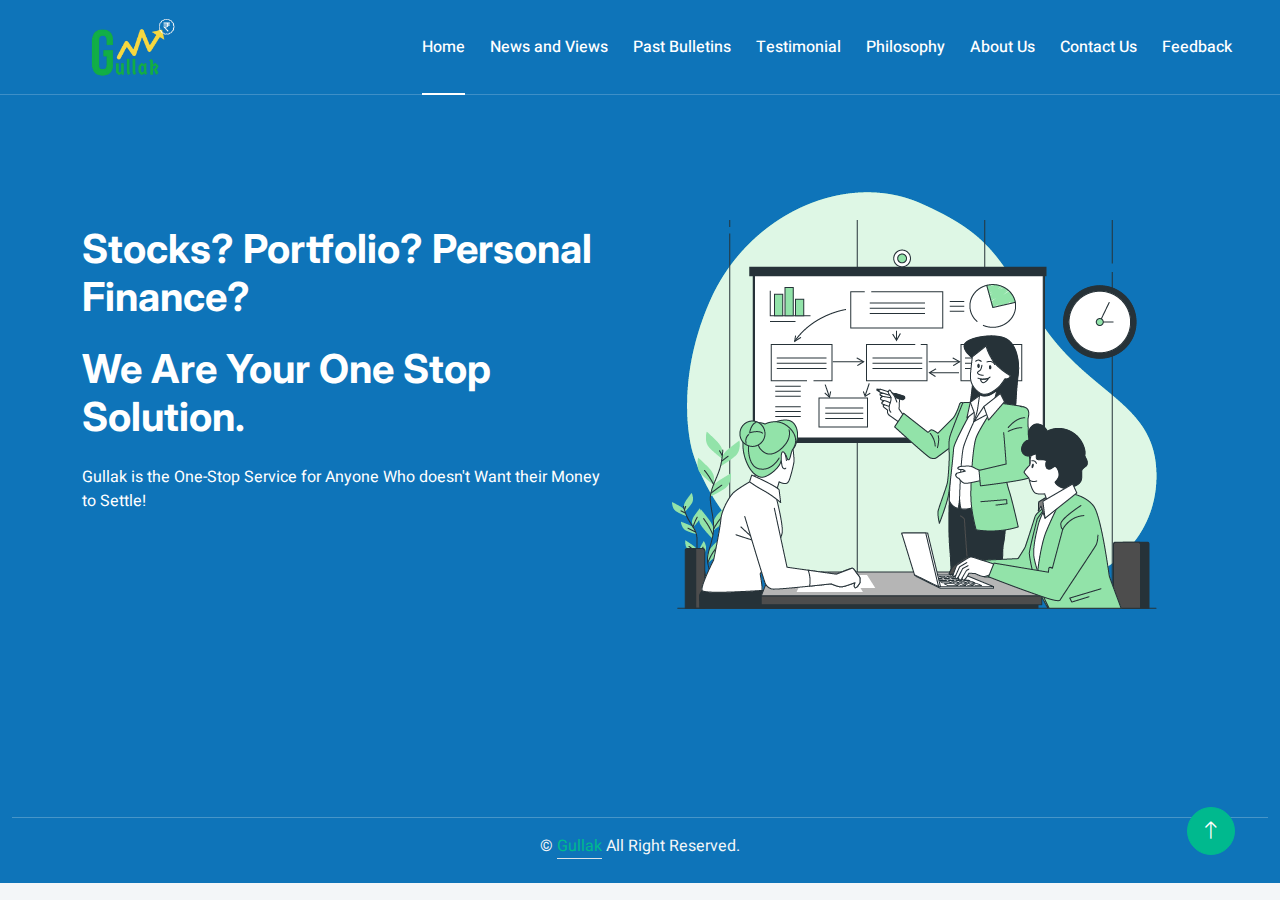
<file: index.html>
<!DOCTYPE html>
<html lang="en">

<head>
    <meta charset="utf-8">
    <title>Gullak</title>
    <meta content="width=device-width, initial-scale=1.0" name="viewport">
    <meta content="" name="keywords">
    <meta content="" name="description">

    <!-- Favicon -->
    <link href="img/favicon.ico" rel="icon">
    
    <!-- Google Web Fonts -->
    <link rel="preconnect" href="https://fonts.googleapis.com">
    <link rel="preconnect" href="https://fonts.gstatic.com" crossorigin>
    <link href="https://fonts.googleapis.com/css2?family=Heebo:wght@400;500;600&family=Inter:wght@700;800&display=swap" rel="stylesheet"> 

    <!-- Icon Font Stylesheet -->
    <link href="https://cdnjs.cloudflare.com/ajax/libs/font-awesome/5.10.0/css/all.min.css" rel="stylesheet">
    <link href="https://cdn.jsdelivr.net/npm/bootstrap-icons@1.4.1/font/bootstrap-icons.css" rel="stylesheet">

    <!-- Libraries Stylesheet -->
    <link href="lib/animate/animate.min.css" rel="stylesheet">
    <link href="lib/owlcarousel/assets/owl.carousel.min.css" rel="stylesheet">

    <!-- Customized Bootstrap Stylesheet -->
    <link href="css/bootstrap.min.css" rel="stylesheet">

    <!-- Template Stylesheet -->
    <link href="css/style.css" rel="stylesheet">
</head>

<body>
    <div class="container-xxl bg-white p-0">
        <!-- Spinner Start -->
        <div id="spinner" class="show bg-white position-fixed translate-middle w-100 vh-100 top-50 start-50 d-flex align-items-center justify-content-center">
            <div class="spinner-border text-primary" style="width: 3rem; height: 3rem;" role="status">
                <span class="sr-only">Loading...</span>
            </div>
        </div>
        <!-- Spinner End -->


        <!-- Navbar & Hero Start -->
        <div class="container-xxl position-relative p-0">
            <nav class="navbar navbar-expand-lg navbar-custom px-4 px-lg-5 py-3 py-lg-0"> 
                <a href="index.html" class="navbar-brand p-3">
                    <img src="img/gullak.png" alt="Logo">
                </a>
                <button class="navbar-toggler" type="button" data-bs-toggle="collapse" data-bs-target="#navbarCollapse" style="color: whitesmoke;">
                    <span class="fa fa-bars"></span>
                </button>
                <div class="collapse navbar-collapse" id="navbarCollapse" >
                    <div class="navbar-nav ms-auto py-0">
                        <a href="index.html" class="nav-item nav-link active">Home</a>
                        <a href="news.html" class="nav-item nav-link">News and Views</a>
                        <a href="pastBulletin.html" class="nav-item nav-link">Past Bulletins</a>
                        <a href="testimonial.html" class="nav-item nav-link">Testimonial</a>
                        <a href="philosophy.html" class="nav-item nav-link">Philosophy</a>
                        <a href="about.html" class="nav-item nav-link">About Us</a>
                        <a href="contact.html" class="nav-item nav-link">Contact Us</a>
                        <a href="feedback.html" class="nav-item nav-link">Feedback</a>
                    </div>
                </div>
            </nav>

            <div class="container-xxl bg-primary hero-header" style="color: #0e74b9;">
                <div class="container">
                    <div class="row g-5 align-items-center">
                        <div class="col-lg-6 text-center text-lg-start">
                            <h1 class="text-white mb-4 animated zoomIn">Stocks? Portfolio? Personal Finance? 
                            </h1>
                            <h1 class="text-white mb-4 animated zoomIn">We Are Your One Stop Solution.</h1>
                            <p class="text-white pb-5 animated zoomIn">Gullak is the One-Stop Service for Anyone Who doesn't Want their Money to Settle!</p>
                        </div>
                        <div class="col-lg-6 text-center text-lg-start" style="color: #0e74b9;">.
                            <img class="img-fluid animated zoomIn" src="img/hero.png" alt="">
                        </div>
                    </div>
                </div>
            </div>
        </div>
        <!-- Navbar & Hero End -->

        

        <!-- Footer Start -->
        <div class="container-fluid bg-dark text-light footer pt-5">
                    <div>
                        <div class="text-center" style="padding-bottom: 25px;">
                            <hr>
                            &copy; <a class="border-bottom" href="#">Gullak</a> All Right Reserved. 
                        </div>
                    </div>
        </div>
        <!-- Footer End -->


        <!-- Back to Top -->
        <a href="#" class="btn btn-lg btn-primary btn-lg-square back-to-top"><i class="bi bi-arrow-up"></i></a>
    </div>

    <!-- JavaScript Libraries -->
    <script src="https://code.jquery.com/jquery-3.4.1.min.js"></script>
    <script src="https://cdn.jsdelivr.net/npm/bootstrap@5.0.0/dist/js/bootstrap.bundle.min.js"></script>
    <script src="lib/wow/wow.min.js"></script>
    <script src="lib/easing/easing.min.js"></script>
    <script src="lib/waypoints/waypoints.min.js"></script>
    <script src="lib/owlcarousel/owl.carousel.min.js"></script>

    <!-- Template Javascript -->
    <script src="js/main.js"></script>
</body>

</html>
</file>
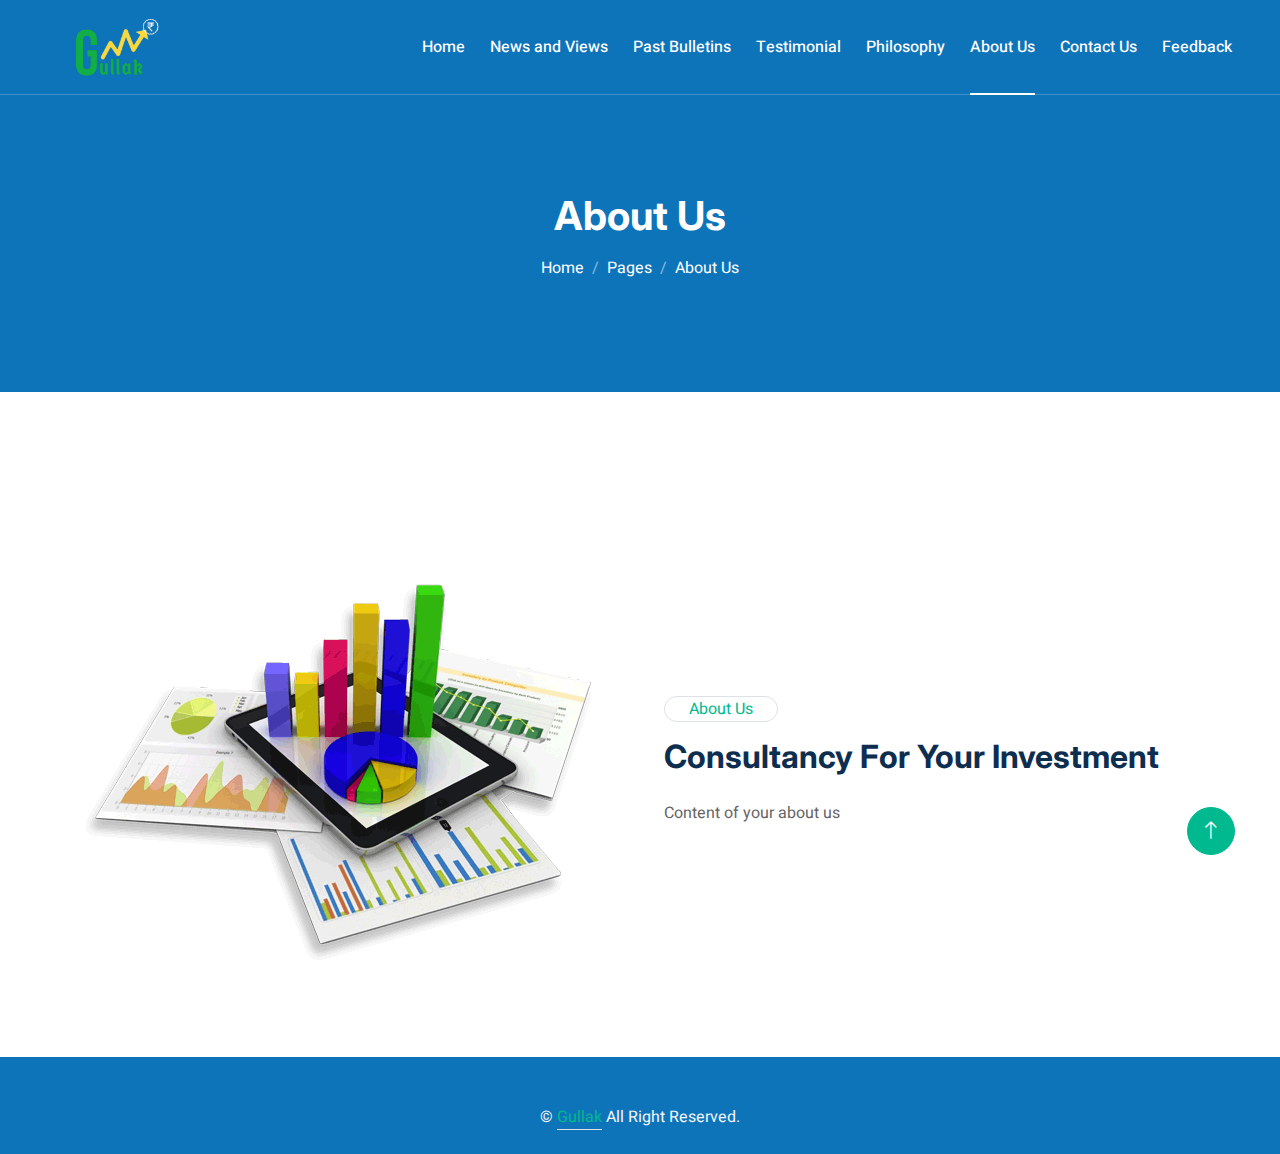
<file: about.html>
<!DOCTYPE html>
<html lang="en">

<head>
    <meta charset="utf-8">
    <title>About Us - Gullak</title>
    <meta content="width=device-width, initial-scale=1.0" name="viewport">
    <meta content="" name="keywords">
    <meta content="" name="description">

    <!-- Favicon -->
    <link href="img/favicon.ico" rel="icon">

    <!-- Google Web Fonts -->
    <link rel="preconnect" href="https://fonts.googleapis.com">
    <link rel="preconnect" href="https://fonts.gstatic.com" crossorigin>
    <link href="https://fonts.googleapis.com/css2?family=Heebo:wght@400;500;600&family=Inter:wght@700;800&display=swap" rel="stylesheet"> 

    <!-- Icon Font Stylesheet -->
    <link href="https://cdnjs.cloudflare.com/ajax/libs/font-awesome/5.10.0/css/all.min.css" rel="stylesheet">
    <link href="https://cdn.jsdelivr.net/npm/bootstrap-icons@1.4.1/font/bootstrap-icons.css" rel="stylesheet">

    <!-- Libraries Stylesheet -->
    <link href="lib/animate/animate.min.css" rel="stylesheet">
    <link href="lib/owlcarousel/assets/owl.carousel.min.css" rel="stylesheet">

    <!-- Customized Bootstrap Stylesheet -->
    <link href="css/bootstrap.min.css" rel="stylesheet">

    <!-- Template Stylesheet -->
    <link href="css/style.css" rel="stylesheet">
</head>

<body>
    <div class="container-xxl bg-white p-0">
        <!-- Spinner Start -->
        <div id="spinner" class="show bg-white position-fixed translate-middle w-100 vh-100 top-50 start-50 d-flex align-items-center justify-content-center">
            <div class="spinner-border text-primary" style="width: 3rem; height: 3rem;" role="status">
                <span class="sr-only">Loading...</span>
            </div>
        </div>
        <!-- Spinner End -->


        <!-- Navbar & Hero Start -->
        <div class="container-xxl position-relative p-0">
            <nav class="navbar navbar-expand-lg navbar-custom px-4 px-lg-5 py-3 py-lg-0"> 
                <a href="index.html" class="navbar-brand p-0">
                    <img src="img/gullak.png" alt="Logo">
                </a>
                <button class="navbar-toggler" type="button" data-bs-toggle="collapse" data-bs-target="#navbarCollapse" style="color: whitesmoke;">
                    <span class="fa fa-bars"></span>
                </button>
                <div class="collapse navbar-collapse" id="navbarCollapse">
                    <div class="navbar-nav ms-auto py-0">
                        <a href="index.html" class="nav-item nav-link">Home</a>
                        <a href="news.html" class="nav-item nav-link">News and Views</a>
                        <a href="pastBulletin.html" class="nav-item nav-link">Past Bulletins</a>
                        <a href="testimonial.html" class="nav-item nav-link">Testimonial</a>
                        <a href="philosophy.html" class="nav-item nav-link">Philosophy</a>
                        <a href="about.html" class="nav-item nav-link active">About Us</a>
                        <a href="contact.html" class="nav-item nav-link">Contact Us</a>
                        <a href="feedback.html" class="nav-item nav-link">Feedback</a>
                    </div>
                </div>
            </nav>

            <div class="container-xxl bg-primary page-header">
                <div class="container text-center">
                    <h1 class="text-white animated zoomIn mb-3">About Us</h1>
                    <nav aria-label="breadcrumb">
                        <ol class="breadcrumb justify-content-center">
                            <li class="breadcrumb-item"><a class="text-white" href="#">Home</a></li>
                            <li class="breadcrumb-item"><a class="text-white" href="#">Pages</a></li>
                            <li class="breadcrumb-item text-white active" aria-current="page">About Us</li> 
                        </ol>
                    </nav>
                </div>
            </div>
        </div>
        <!-- Navbar & Hero End -->


        <!-- About Start -->
        <div class="container-xxl py-6">
            <div class="container">
                <div class="row g-5 align-items-center">
                    <div class="col-lg-6 wow zoomIn" data-wow-delay="0.1s">
                        <img class="img-fluid" src="img/about.png">
                    </div>
                    <div class="col-lg-6 wow fadeInUp" data-wow-delay="0.1s">
                        <div class="d-inline-block border rounded-pill text-primary px-4 mb-3">About Us</div>
                        <h2 class="mb-4">Consultancy For Your Investment</h2>
                        <p class="mb-4">Content of your about us</p>
                         <!--
                        <div class="row g-3 mb-4">
                            <div class="col-12 d-flex">
                                <div class="flex-shrink-0 btn-lg-square rounded-circle bg-primary">
                                    <i class="fa fa-user-tie text-white"></i>
                                </div>
                                
                                <div class="ms-4">
                                    <h6>Investment Planning</h6>
                                    <span>about us content</span>
                                </div>
                            </div>
                            <div class="col-12 d-flex">
                                <div class="flex-shrink-0 btn-lg-square rounded-circle bg-primary">
                                    <i class="fa fa-chart-line text-white"></i>
                                </div>
                                <div class="ms-4">
                                    <h6>Financial Analysis</h6>
                                    <span>About us content</span>
                                </div>
                                
                            </div>
                        </div>
                        -->
                    </div>
                </div>
            </div>
        </div>
        <!-- About End -->


        <!-- Features Start 
        <div class="container-xxl py-6">
            <div class="container">
                <div class="row g-5">
                    <div class="col-lg-5 wow fadeInUp" data-wow-delay="0.1s">
                        <div class="d-inline-block border rounded-pill text-primary px-4 mb-3">Features</div>
                        <h2 class="mb-4">Why People Choose Us? We Are Trusted & Award Wining Agency</h2>
                        <p>Clita nonumy sanctus nonumy et clita tempor, et sea amet ut et sadipscing rebum amet takimata amet, sed accusam eos eos dolores dolore et. Et ea ea dolor rebum invidunt clita eos. Sea accusam stet stet ipsum, sit ipsum et ipsum kasd</p>
                        <p>Et ea ea dolor rebum invidunt clita eos. Sea accusam stet stet ipsum, sit ipsum et ipsum kasd</p>
                        <a class="btn btn-primary rounded-pill py-3 px-5 mt-2" href="">Read More</a>
                    </div>
                    <div class="col-lg-7">
                        <div class="row g-5">
                            <div class="col-sm-6 wow fadeIn" data-wow-delay="0.1s">
                                <div class="d-flex align-items-center mb-3">
                                    <div class="flex-shrink-0 btn-square bg-primary rounded-circle me-3">
                                        <i class="fa fa-cubes text-white"></i>
                                    </div>
                                    <h6 class="mb-0">Best In Industry</h6>
                                </div>
                                <span>Magna sea eos sit dolor, ipsum amet ipsum lorem diam eos diam dolor</span>
                            </div>
                            <div class="col-sm-6 wow fadeIn" data-wow-delay="0.2s">
                                <div class="d-flex align-items-center mb-3">
                                    <div class="flex-shrink-0 btn-square bg-primary rounded-circle me-3">
                                        <i class="fa fa-percent text-white"></i>
                                    </div>
                                    <h6 class="mb-0">99% Success Rate</h6>
                                </div>
                                <span>Magna sea eos sit dolor, ipsum amet ipsum lorem diam eos diam dolor</span>
                            </div>
                            <div class="col-sm-6 wow fadeIn" data-wow-delay="0.3s">
                                <div class="d-flex align-items-center mb-3">
                                    <div class="flex-shrink-0 btn-square bg-primary rounded-circle me-3">
                                        <i class="fa fa-award text-white"></i>
                                    </div>
                                    <h6 class="mb-0">Award Winning</h6>
                                </div>
                                <span>Magna sea eos sit dolor, ipsum amet ipsum lorem diam eos diam dolor</span>
                            </div>
                            <div class="col-sm-6 wow fadeIn" data-wow-delay="0.4s">
                                <div class="d-flex align-items-center mb-3">
                                    <div class="flex-shrink-0 btn-square bg-primary rounded-circle me-3">
                                        <i class="fa fa-smile-beam text-white"></i>
                                    </div>
                                    <h6 class="mb-0">100% Happy Client</h6>
                                </div>
                                <span>Magna sea eos sit dolor, ipsum amet ipsum lorem diam eos diam dolor</span>
                            </div>
                            <div class="col-sm-6 wow fadeIn" data-wow-delay="0.5s">
                                <div class="d-flex align-items-center mb-3">
                                    <div class="flex-shrink-0 btn-square bg-primary rounded-circle me-3">
                                        <i class="fa fa-user-tie text-white"></i>
                                    </div>
                                    <h6 class="mb-0">Professional Advisors</h6>
                                </div>
                                <span>Magna sea eos sit dolor, ipsum amet ipsum lorem diam eos diam dolor</span>
                            </div>
                            <div class="col-sm-6 wow fadeIn" data-wow-delay="0.6s">
                                <div class="d-flex align-items-center mb-3">
                                    <div class="flex-shrink-0 btn-square bg-primary rounded-circle me-3">
                                        <i class="fa fa-headset text-white"></i>
                                    </div>
                                    <h6 class="mb-0">24/7 Customer Support</h6>
                                </div>
                                <span>Magna sea eos sit dolor, ipsum amet ipsum lorem diam eos diam dolor</span>
                            </div>
                        </div>
                    </div>
                </div>
            </div>
        </div>
         Features End -->
        

        <!-- Footer Start -->
        <div class="container-fluid bg-dark text-light footer pt-5">
            <div class="row">
                <div class="text-center" style="padding-bottom: 25px;">
                    &copy; <a class="border-bottom" href="index.html">Gullak</a> All Right Reserved. 
                </div>
            </div>
        </div>
        <!-- Footer End -->


        <!-- Back to Top -->
        <a href="#" class="btn btn-lg btn-primary btn-lg-square back-to-top"><i class="bi bi-arrow-up"></i></a>
    </div>

    <!-- JavaScript Libraries -->
    <script src="https://code.jquery.com/jquery-3.4.1.min.js"></script>
    <script src="https://cdn.jsdelivr.net/npm/bootstrap@5.0.0/dist/js/bootstrap.bundle.min.js"></script>
    <script src="lib/wow/wow.min.js"></script>
    <script src="lib/easing/easing.min.js"></script>
    <script src="lib/waypoints/waypoints.min.js"></script>
    <script src="lib/owlcarousel/owl.carousel.min.js"></script>

    <!-- Template Javascript -->
    <script src="js/main.js"></script>
</body>

</html>
</file>
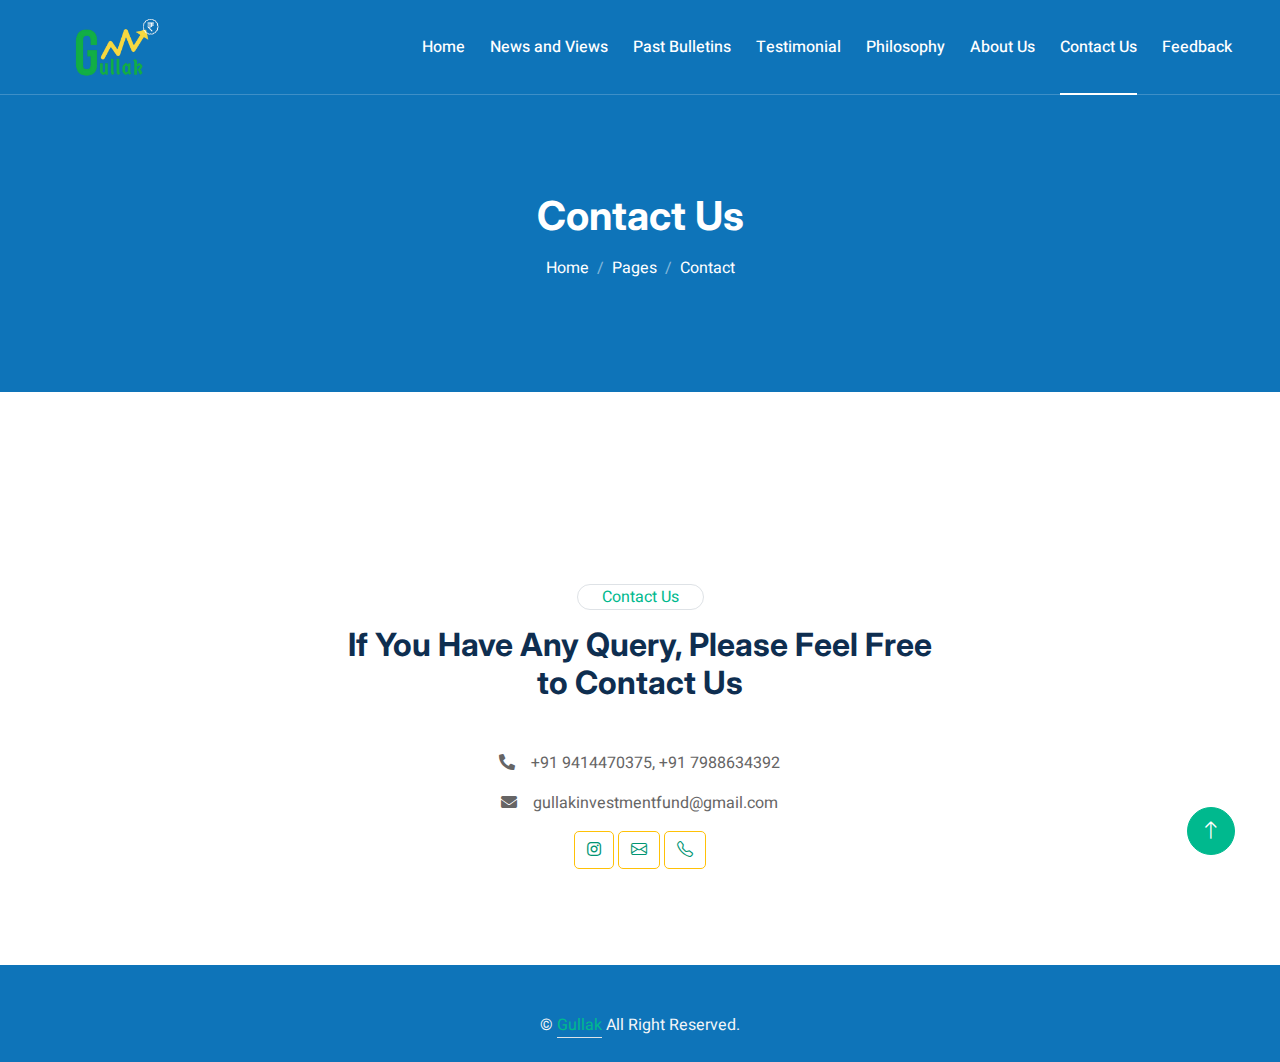
<file: contact.html>
<!DOCTYPE html>
<html lang="en">

<head>
    <meta charset="utf-8">
    <title>Contact - Gullak</title>
    <meta content="width=device-width, initial-scale=1.0" name="viewport">
    <meta content="" name="keywords">
    <meta content="" name="description">

    <!-- Favicon -->
    <link href="img/favicon.ico" rel="icon">

    <!-- Google Web Fonts -->
    <link rel="preconnect" href="https://fonts.googleapis.com">
    <link rel="preconnect" href="https://fonts.gstatic.com" crossorigin>
    <link href="https://fonts.googleapis.com/css2?family=Heebo:wght@400;500;600&family=Inter:wght@700;800&display=swap" rel="stylesheet"> 

    <!-- Icon Font Stylesheet -->
    <link href="https://cdnjs.cloudflare.com/ajax/libs/font-awesome/5.10.0/css/all.min.css" rel="stylesheet">
    <link href="https://cdn.jsdelivr.net/npm/bootstrap-icons@1.4.1/font/bootstrap-icons.css" rel="stylesheet">

    <!-- Libraries Stylesheet -->
    <link href="lib/animate/animate.min.css" rel="stylesheet">
    <link href="lib/owlcarousel/assets/owl.carousel.min.css" rel="stylesheet">

    <!-- Customized Bootstrap Stylesheet -->
    <link href="css/bootstrap.min.css" rel="stylesheet">

    <!-- Template Stylesheet -->
    <link href="css/style.css" rel="stylesheet">
</head>

<body>
    <div class="container-xxl bg-white p-0">
        <!-- Spinner Start -->
        <div id="spinner" class="show bg-white position-fixed translate-middle w-100 vh-100 top-50 start-50 d-flex align-items-center justify-content-center">
            <div class="spinner-border text-primary" style="width: 3rem; height: 3rem;" role="status">
                <span class="sr-only">Loading...</span>
            </div>
        </div>
        <!-- Spinner End -->


        <!-- Navbar & Hero Start -->
        <div class="container-xxl position-relative p-0">
            <nav class="navbar navbar-expand-lg navbar-custom px-4 px-lg-5 py-3 py-lg-0"> 
                <a href="index.html" class="navbar-brand p-0">
                    <img src="img/gullak.png" alt="Logo">
                </a>
                <button class="navbar-toggler" type="button" data-bs-toggle="collapse" data-bs-target="#navbarCollapse" style="color: whitesmoke;">
                    <span class="fa fa-bars"></span>
                </button>
                <div class="collapse navbar-collapse" id="navbarCollapse">
                    <div class="navbar-nav ms-auto py-0">
                        <a href="index.html" class="nav-item nav-link">Home</a>
                        <a href="news.html" class="nav-item nav-link">News and Views</a>
                        <a href="pastBulletin.html" class="nav-item nav-link">Past Bulletins</a>
                        <a href="testimonial.html" class="nav-item nav-link">Testimonial</a>
                        <a href="philosophy.html" class="nav-item nav-link">Philosophy</a>
                        <a href="about.html" class="nav-item nav-link">About Us</a>
                        <a href="contact.html" class="nav-item nav-link active">Contact Us</a>
                        <a href="feedback.html" class="nav-item nav-link">Feedback</a>
                        
                    </div>
                </div>
            </nav>

            <div class="container-xxl bg-primary page-header">
                <div class="container text-center">
                    <h1 class="text-white animated zoomIn mb-3">Contact Us</h1>
                    <nav aria-label="breadcrumb">
                        <ol class="breadcrumb justify-content-center">
                            <li class="breadcrumb-item"><a class="text-white" href="#">Home</a></li>
                            <li class="breadcrumb-item"><a class="text-white" href="#">Pages</a></li>
                            <li class="breadcrumb-item text-white active" aria-current="page">Contact</li>
                        </ol>
                    </nav>
                </div>
            </div>
        </div>
        <!-- Navbar & Hero End -->


        <!-- Contact Start -->
        <div class="container-xxl py-6">
            <div class="container">
                <div class="mx-auto text-center wow fadeInUp" data-wow-delay="0.1s" style="max-width: 600px;">
                    <div class="d-inline-block border rounded-pill text-primary px-4 mb-3">Contact Us</div>
                    <h2 class="mb-5">If You Have Any Query, Please Feel Free to Contact Us</h2>
                </div>
                <div class="row justify-content-center" style="text-align: center;">
                    <div class="col-md-6 col-lg-4" style="text-align: center;">
                        <p><i class="fa fa-phone-alt me-3"></i>+91 9414470375, +91 7988634392</p>
                        <p><i class="fa fa-envelope me-3"></i>gullakinvestmentfund@gmail.com</p>
                            <a class="btn btn-outline-light btn-social" href="https://www.instagram.com/gullak_investment_services/"><i class="fab fa-instagram"></i></a>
                            <a class="btn btn-outline-light btn-social" href="mailto: gullakinvestmentfund@gmail.com"><i class="bi bi-envelope"></i></a>
                            <a class="btn btn-outline-light btn-social" href="tel:+919414470375"><i class="bi bi-telephone"></i></a>
                    </div>
                </div>
            </div>
        </div>
        <!-- Contact End -->
        

        <!-- Footer Start -->
        <div class="container-fluid bg-dark text-light footer pt-5">
            <div class="row">
                <div class="text-center" style="padding-bottom: 25px;">
                    &copy; <a class="border-bottom" href="index.html">Gullak</a> All Right Reserved. 
                </div>
            </div>
        </div> 
        <!-- Footer End -->


        <!-- Back to Top -->
        <a href="#" class="btn btn-lg btn-primary btn-lg-square back-to-top"><i class="bi bi-arrow-up"></i></a>
    </div>

    <!-- JavaScript Libraries -->
    <script src="https://code.jquery.com/jquery-3.4.1.min.js"></script>
    <script src="https://cdn.jsdelivr.net/npm/bootstrap@5.0.0/dist/js/bootstrap.bundle.min.js"></script>
    <script src="lib/wow/wow.min.js"></script>
    <script src="lib/easing/easing.min.js"></script>
    <script src="lib/waypoints/waypoints.min.js"></script>
    <script src="lib/owlcarousel/owl.carousel.min.js"></script>

    <!-- Template Javascript -->
    <script src="js/main.js"></script>
</body>

</html>
</file>
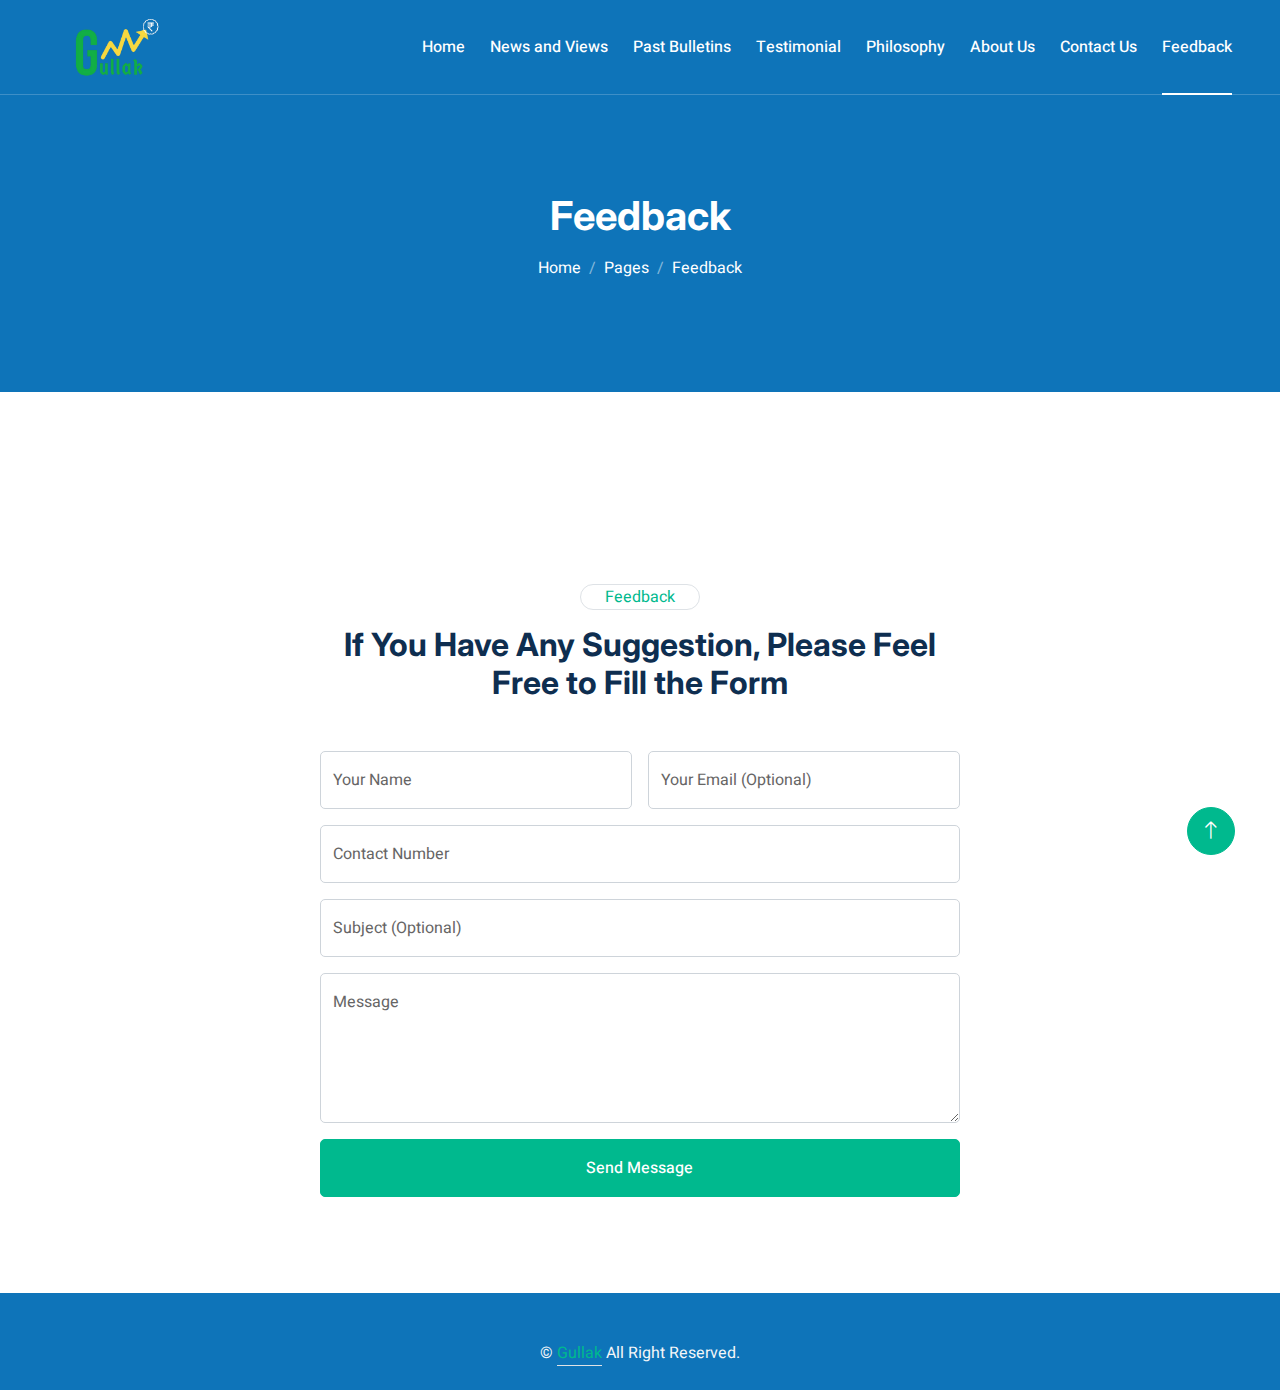
<file: feedback.html>
<!DOCTYPE html>
<html lang="en">

<head>
    <meta charset="utf-8">
    <title>Feedback - Gullak</title>
    <meta content="width=device-width, initial-scale=1.0" name="viewport">
    <meta content="" name="keywords">
    <meta content="" name="description">

    <!-- Favicon -->
    <link href="img/favicon.ico" rel="icon">

    <!-- Google Web Fonts -->
    <link rel="preconnect" href="https://fonts.googleapis.com">
    <link rel="preconnect" href="https://fonts.gstatic.com" crossorigin>
    <link href="https://fonts.googleapis.com/css2?family=Heebo:wght@400;500;600&family=Inter:wght@700;800&display=swap" rel="stylesheet"> 

    <!-- Icon Font Stylesheet -->
    <link href="https://cdnjs.cloudflare.com/ajax/libs/font-awesome/5.10.0/css/all.min.css" rel="stylesheet">
    <link href="https://cdn.jsdelivr.net/npm/bootstrap-icons@1.4.1/font/bootstrap-icons.css" rel="stylesheet">

    <!-- Libraries Stylesheet -->
    <link href="lib/animate/animate.min.css" rel="stylesheet">
    <link href="lib/owlcarousel/assets/owl.carousel.min.css" rel="stylesheet">

    <!-- Customized Bootstrap Stylesheet -->
    <link href="css/bootstrap.min.css" rel="stylesheet">

    <!-- Template Stylesheet -->
    <link href="css/style.css" rel="stylesheet">
</head>

<body>
    <div class="container-xxl bg-white p-0">
        <!-- Spinner Start -->
        <div id="spinner" class="show bg-white position-fixed translate-middle w-100 vh-100 top-50 start-50 d-flex align-items-center justify-content-center">
            <div class="spinner-border text-primary" style="width: 3rem; height: 3rem;" role="status">
                <span class="sr-only">Loading...</span>
            </div>
        </div>
        <!-- Spinner End -->


        <!-- Navbar & Hero Start -->
        <div class="container-xxl position-relative p-0">
            <nav class="navbar navbar-expand-lg navbar-custom px-4 px-lg-5 py-3 py-lg-0"> 
                <a href="index.html" class="navbar-brand p-0">
                    <img src="img/gullak.png" alt="Logo">
                </a>
                <button class="navbar-toggler" type="button" data-bs-toggle="collapse" data-bs-target="#navbarCollapse" style="color: whitesmoke;">
                    <span class="fa fa-bars"></span>
                </button>
                <div class="collapse navbar-collapse" id="navbarCollapse">
                    <div class="navbar-nav ms-auto py-0">
                        <a href="index.html" class="nav-item nav-link">Home</a>
                        <a href="news.html" class="nav-item nav-link">News and Views</a>
                        <a href="pastBulletin.html" class="nav-item nav-link">Past Bulletins</a>
                        <a href="testimonial.html" class="nav-item nav-link">Testimonial</a>
                        <a href="philosophy.html" class="nav-item nav-link">Philosophy</a>
                        <a href="about.html" class="nav-item nav-link">About Us</a>
                        <a href="contact.html" class="nav-item nav-link">Contact Us</a>
                        <a href="feedback.html" class="nav-item nav-link active">Feedback</a> 
                    </div>
                </div>
            </nav>

            <div class="container-xxl bg-primary page-header">
                <div class="container text-center">
                    <h1 class="text-white animated zoomIn mb-3">Feedback</h1>
                    <nav aria-label="breadcrumb">
                        <ol class="breadcrumb justify-content-center">
                            <li class="breadcrumb-item"><a class="text-white" href="#">Home</a></li>
                            <li class="breadcrumb-item"><a class="text-white" href="#">Pages</a></li>
                            <li class="breadcrumb-item text-white active" aria-current="page">Feedback</li>
                        </ol>
                    </nav>
                </div>
            </div>
        </div>
        <!-- Navbar & Hero End -->


        <!-- Contact Start -->
        <div class="container-xxl py-6">
            <div class="container">
                <div class="mx-auto text-center wow fadeInUp" data-wow-delay="0.1s" style="max-width: 600px;">
                    <div class="d-inline-block border rounded-pill text-primary px-4 mb-3">Feedback</div>
                    <h2 class="mb-5">If You Have Any Suggestion, Please Feel Free to Fill the Form</h2>
                </div>
                <div class="row justify-content-center">
                    <div class="col-lg-7">
                        <form action="https://api.web3forms.com/submit" method="post">
                            <input type="hidden" name="access_key" value="19ef05e3-0934-4a92-8da1-8eada6d22387">
                            <div class="row g-3">
                                <div class="col-md-6">
                                    <div class="form-floating">
                                        <input type="text" name ="Name" class="form-control" id="name" placeholder="Your Name" required> 
                                        <label for="name">Your Name</label>
                                    </div>
                                </div>
                                <div class="col-md-6">
                                    <div class="form-floating">
                                        <input type="email" name="email" class="form-control" id="email" placeholder="Your Email">
                                        <label for="email">Your Email (Optional)</label>
                                    </div>
                                </div>
                                <div class="col-12">
                                    <div class="form-floating">
                                        <input type="text" name="Phone Number" class="form-control" id="subject" placeholder="Contact Number" required>
                                        <label for="contact">Contact Number</label>
                                    </div>
                                </div>
                                <div class="col-12">
                                    <div class="form-floating">
                                        <input type="text" name="subject" class="form-control" id="subject" placeholder="Subject">
                                        <label for="subject">Subject (Optional)</label>
                                    </div>
                                </div>
                                <div class="col-12">
                                    <div class="form-floating">
                                        <textarea name="message" class="form-control" placeholder="Leave a message here" id="message" style="height: 150px" required></textarea>
                                        <label for="message">Message</label>
                                    </div>
                                </div>
                                <div class="col-12">
                                    <button class="btn btn-primary w-100 py-3" type="submit">Send Message</button>
                                </div>
                            </div>
                        </form>
                    </div>
                </div>
            </div>
        </div>
        <!-- Contact End -->
        

        <!-- Footer Start -->
        <div class="container-fluid bg-dark text-light footer pt-5">
            <div class="row">
                <div class="text-center" style="padding-bottom: 25px;">
                    &copy; <a class="border-bottom" href="index.html">Gullak</a> All Right Reserved. 
                </div>
            </div>
        </div>  
        <!-- Footer End -->


        <!-- Back to Top -->
        <a href="#" class="btn btn-lg btn-primary btn-lg-square back-to-top"><i class="bi bi-arrow-up"></i></a>
    </div>

    <!-- JavaScript Libraries -->
    <script src="https://code.jquery.com/jquery-3.4.1.min.js"></script>
    <script src="https://cdn.jsdelivr.net/npm/bootstrap@5.0.0/dist/js/bootstrap.bundle.min.js"></script>
    <script src="lib/wow/wow.min.js"></script>
    <script src="lib/easing/easing.min.js"></script>
    <script src="lib/waypoints/waypoints.min.js"></script>
    <script src="lib/owlcarousel/owl.carousel.min.js"></script>

    <!-- Template Javascript -->
    <script src="js/main.js"></script>
</body>

</html>
</file>
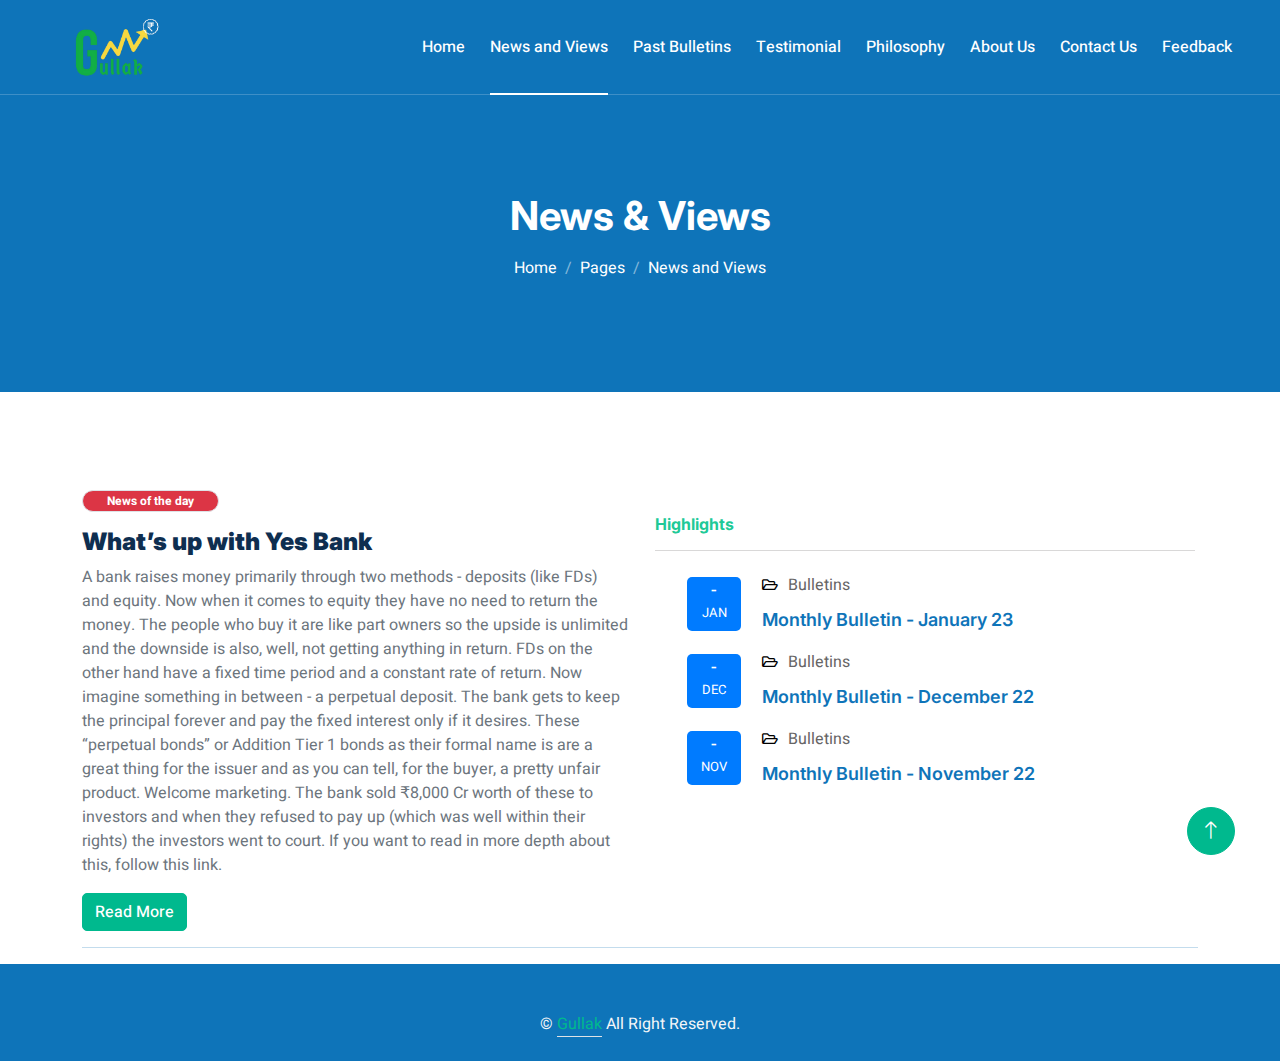
<file: news.html>
<!DOCTYPE html>
<html lang="en">

<head>
    <meta charset="utf-8">
    <title>News and Views - Gullak</title>
    <meta content="width=device-width, initial-scale=1.0" name="viewport">
    <meta content="" name="keywords">
    <meta content="" name="description">

    <!-- Favicon -->
    <link href="img/favicon.ico" rel="icon">

    <!-- Google Web Fonts -->
    <link rel="preconnect" href="https://fonts.googleapis.com">
    <link rel="preconnect" href="https://fonts.gstatic.com" crossorigin>
    <link href="https://fonts.googleapis.com/css2?family=Heebo:wght@400;500;600&family=Inter:wght@700;800&display=swap" rel="stylesheet"> 

    <!-- Icon Font Stylesheet -->
    <link href="https://cdnjs.cloudflare.com/ajax/libs/font-awesome/5.10.0/css/all.min.css" rel="stylesheet">
    <link href="https://cdn.jsdelivr.net/npm/bootstrap-icons@1.4.1/font/bootstrap-icons.css" rel="stylesheet">

    <!-- Libraries Stylesheet -->
    <link href="lib/animate/animate.min.css" rel="stylesheet">
    <link href="lib/owlcarousel/assets/owl.carousel.min.css" rel="stylesheet">

    <!-- Customized Bootstrap Stylesheet -->
    <link href="css/bootstrap.min.css" rel="stylesheet">

    <!-- Template Stylesheet -->
    <link href="css/style.css" rel="stylesheet">
    
</head>

<body>
    <div class="container-xxl bg-white p-0">
        <!-- Spinner Start -->
        <div id="spinner" class="show bg-white position-fixed translate-middle w-100 vh-100 top-50 start-50 d-flex align-items-center justify-content-center">
            <div class="spinner-border text-primary" style="width: 3rem; height: 3rem;" role="status">
                <span class="sr-only">Loading...</span>
            </div>
        </div>
        <!-- Spinner End -->


        <!-- Navbar & Hero Start -->
        <div class="container-xxl position-relative p-0">
            <nav class="navbar navbar-expand-lg navbar-custom px-4 px-lg-5 py-3 py-lg-0">
                <a href="index.html" class="navbar-brand p-0">
                    <img src="img/gullak.png" alt="Logo">
                </a>
                <button class="navbar-toggler" type="button" data-bs-toggle="collapse" data-bs-target="#navbarCollapse" style="color: whitesmoke;">
                    <span class="fa fa-bars"></span>
                </button>
                <div class="collapse navbar-collapse" id="navbarCollapse">
                    <div class="navbar-nav ms-auto py-0">
                        <a href="index.html" class="nav-item nav-link">Home</a>
                        <a href="news.html" class="nav-item nav-link active">News and Views</a>
                        <a href="pastBulletin.html" class="nav-item nav-link">Past Bulletins</a>
                        <a href="testimonial.html" class="nav-item nav-link">Testimonial</a>
                        <a href="philosophy.html" class="nav-item nav-link">Philosophy</a>
                        <a href="about.html" class="nav-item nav-link">About Us</a>
                        <a href="contact.html" class="nav-item nav-link">Contact Us</a>
                        <a href="feedback.html" class="nav-item nav-link">Feedback</a> 
                    </div>
                </div>
            </nav>

            <div class="container-xxl bg-primary page-header">
                <div class="container text-center">
                    <h1 class="text-white animated zoomIn mb-3">News & Views</h1>
                    <nav aria-label="breadcrumb">
                        <ol class="breadcrumb justify-content-center">
                            <li class="breadcrumb-item"><a class="text-white" href="#">Home</a></li>
                            <li class="breadcrumb-item"><a class="text-white" href="#">Pages</a></li>
                            <li class="breadcrumb-item text-white active" aria-current="page">News and Views</li>
                        </ol>
                    </nav>
                </div>
            </div>
        </div>
        <!-- Navbar & Hero End -->

        <!--Section: News of the day-->
        <div class="container" style="align-items: center;">
        <div class="row gx-lg-10">
        <div class="col-md-6 mb-6">
            <span class="badge bg-danger px-2 py-1 shadow-1-strong mb-3 d-inline-block border rounded-pill px-4 mb-3">News of the day</span>
            <h4><strong>What’s up with Yes Bank</strong></h4>
            <p class="text-muted">
              A bank raises money primarily through two methods - deposits (like FDs) and equity. Now when it comes to equity they have no need to return the money. The people who buy it are like part owners so the upside is unlimited and the downside is also, well, not getting anything in return. FDs on the other hand have a fixed time period and a constant rate of return. Now imagine something in between - a perpetual deposit. The bank gets to keep the principal forever and pay the fixed interest only if it desires. These “perpetual bonds” or Addition Tier 1 bonds as their formal name is are a great thing for the issuer and as you can tell, for the buyer, a pretty unfair product. Welcome marketing. The bank sold ₹8,000 Cr worth of these to investors and when they refused to pay up (which was well within their rights) the investors went to court. If you want to read in more depth about this, follow this link.
            </p>
            <button type="button" class="btn btn-primary" onclick="window.location.href = 'https://finshots.in/archive/is-yes-bank-in-trouble-again/';">
              Read More
            </button>
        </div>
        
        
            <div class="col-md-6">
              <!-- News block -->      
                <div class="row">
                    <div class=" sidebar-page-container" style="border-style: solid; border-color:rgb(255, 255, 255);">
                            <div class="sidebar" >
                                <div class="widget-title">
                                    <br>
                                    <h6 style="color: #20c997; text-align:left;">Highlights</h6>
                                    <hr>
                                </div>
                                <div class="sidebar-widget sidebar-post">
                                    <div class="post-inner">
                                            <div class="carousel-inner-data">
                                                <ul>
                                                    <li>
                                                    <div class="post">
                                                        <div class="post-date bg-primary"><p>-</p><span>Jan</span></div>
                                                        <div class="file-box"><i class="far fa-folder-open"></i><p>Bulletins</p></div>
                                                        <h5><a href="https://drive.google.com/file/d/1-EY0ENGju7ptOaeO_JXVv940cka0dIqo/view?usp=sharing">Monthly Bulletin - January 23</a></h5>
                                                    </div>
                                                    </li>
                                                    <li>
                                                    <div class="post">
                                                        <div class="post-date bg-primary"><p>-</p><span>Dec</span></div>
                                                        <div class="file-box"><i class="far fa-folder-open"></i><p>Bulletins</p></div>
                                                        <h5><a href="https://drive.google.com/file/d/1DpYwygavx3ypSdGRRO65mmmC9Vcu5gUF/view?usp=sharing">Monthly Bulletin - December 22</a></h5>
                                                    </div>
                                                    </li>
                                                    <li>
                                                        <div class="post">
                                                            <div class="post-date bg-primary"><p>-</p><span>Nov</span></div>
                                                            <div class="file-box"><i class="far fa-folder-open"></i><p>Bulletins</p></div>
                                                            <h5><a href="https://drive.google.com/file/d/1BizLZfQ8H1ASFjU7lXz1XDW1Z9EG-8PO/view?usp=share_link">Monthly Bulletin - November 22</a></h5>
                                                        </div>
                                                    </li>
                                                    <li>
                                                        <div class="post">
                                                            <div class="post-date bg-primary"><p>-</p><span>Oct</span></div>
                                                            <div class="file-box"><i class="far fa-folder-open"></i><p>Bulletins</p></div>
                                                            <h5><a href="https://drive.google.com/file/d/1n_NUioQKH2F9aRNeRLOu8PXbF4FbVl00/view?usp=share_link">Monthly Bulletin - October 22</a></h5>
                                                        </div>
                                                    </li>
                                                    </ul>
                                                </div>
                                        </div>
                                    </div>
                                </div>
                            </div>
                    </div>
                
                  </div>
    <div class="container">
        <hr style="color: #0e74b9;">
            </div>
          </div>
      </div>
      <!--Main layout-->        
      


        <!-- Footer Start -->
        <div class="container-fluid bg-dark text-light footer pt-5">
          <div class="row">
              <div class="text-center" style="padding-bottom: 25px;">
                  &copy; <a class="border-bottom" href="index.html">Gullak</a> All Right Reserved. 
              </div>
          </div>
        </div>
        <!-- Footer End -->


        <!-- Back to Top -->
        <a href="#" class="btn btn-lg btn-primary btn-lg-square back-to-top"><i class="bi bi-arrow-up"></i></a>
    </div>

    <!-- JavaScript Libraries -->
    <script src="https://code.jquery.com/jquery-3.4.1.min.js"></script>
    <script src="https://cdn.jsdelivr.net/npm/bootstrap@5.0.0/dist/js/bootstrap.bundle.min.js"></script>
    <script src="lib/wow/wow.min.js"></script>
    <script src="lib/easing/easing.min.js"></script>
    <script src="lib/waypoints/waypoints.min.js"></script>
    <script src="lib/owlcarousel/owl.carousel.min.js"></script>

    <!-- Template Javascript -->
    <script src="js/main.js"></script>
</body>

</html>
</file>
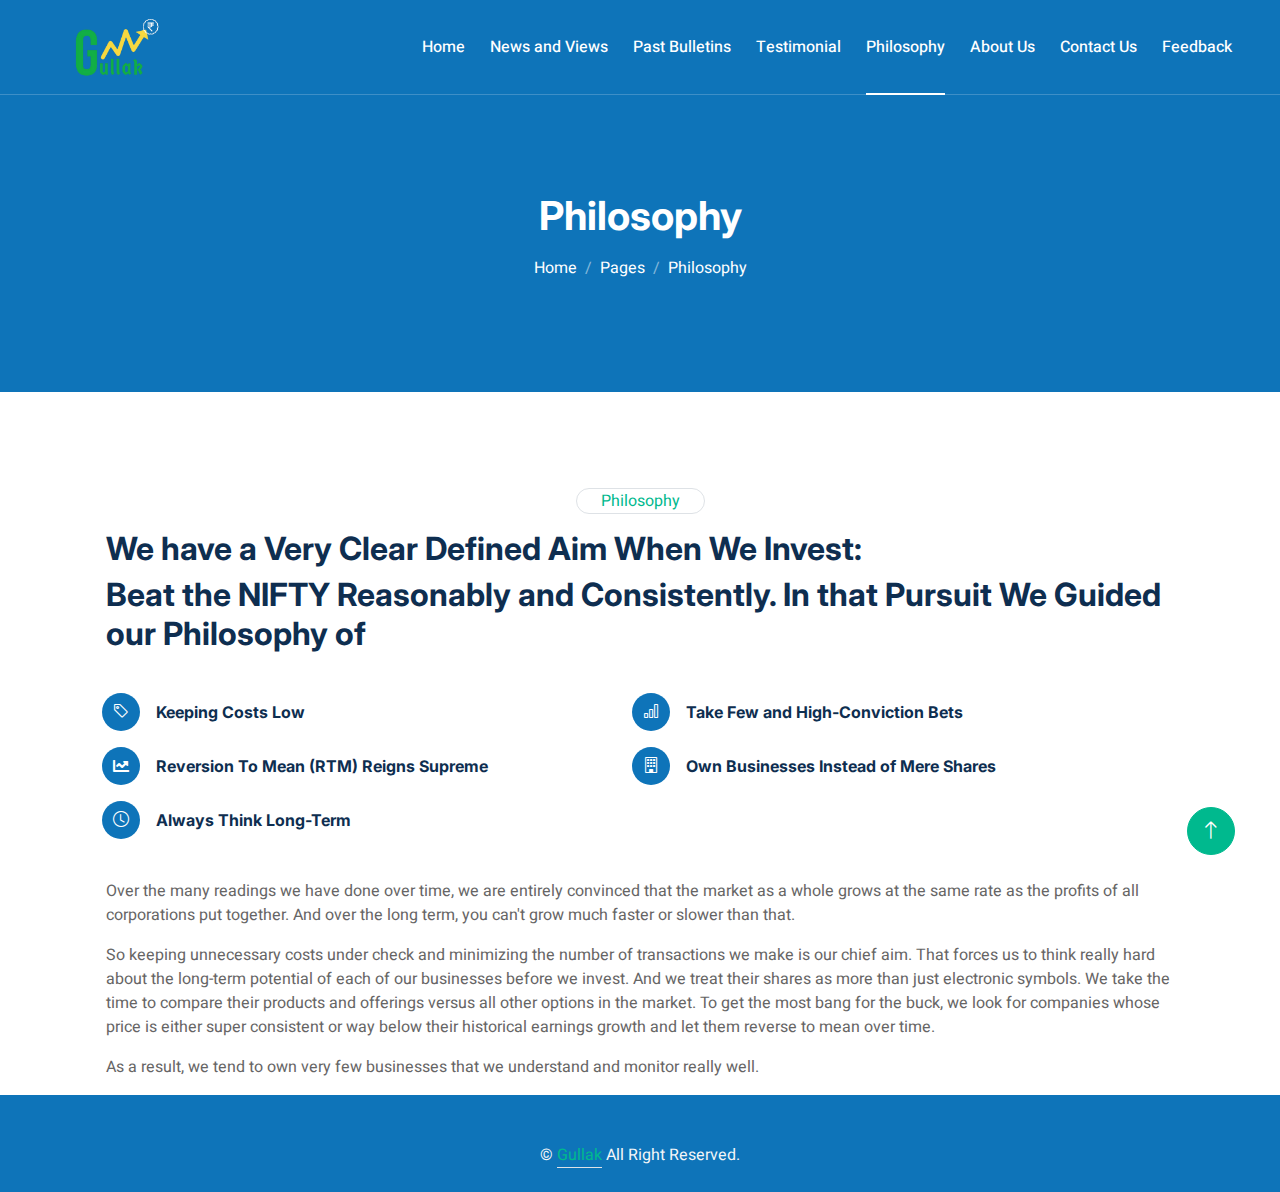
<file: philosophy.html>
<!DOCTYPE html>
<html lang="en">

<head>
    <meta charset="utf-8">
    <title>Philosophy - Gullak</title>
    <meta content="width=device-width, initial-scale=1.0" name="viewport">
    <meta content="" name="keywords">
    <meta content="" name="description">

    <!-- Favicon -->
    <link href="img/favicon.ico" rel="icon">

    <!-- Google Web Fonts -->
    <link rel="preconnect" href="https://fonts.googleapis.com">
    <link rel="preconnect" href="https://fonts.gstatic.com" crossorigin>
    <link href="https://fonts.googleapis.com/css2?family=Heebo:wght@400;500;600&family=Inter:wght@700;800&display=swap" rel="stylesheet"> 

    <!-- Icon Font Stylesheet -->
    <link href="https://cdnjs.cloudflare.com/ajax/libs/font-awesome/5.10.0/css/all.min.css" rel="stylesheet">
    <link href="https://cdn.jsdelivr.net/npm/bootstrap-icons@1.4.1/font/bootstrap-icons.css" rel="stylesheet">

    <!-- Libraries Stylesheet -->
    <link href="lib/animate/animate.min.css" rel="stylesheet">
    <link href="lib/owlcarousel/assets/owl.carousel.min.css" rel="stylesheet">

    <!-- Customized Bootstrap Stylesheet -->
    <link href="css/bootstrap.min.css" rel="stylesheet">

    <!-- Template Stylesheet -->
    <link href="css/style.css" rel="stylesheet">
</head>

<body>
    <div class="container-xxl bg-white p-0">
        <!-- Spinner Start -->
        <div id="spinner" class="show bg-white position-fixed translate-middle w-100 vh-100 top-50 start-50 d-flex align-items-center justify-content-center">
            <div class="spinner-border text-primary" style="width: 3rem; height: 3rem;" role="status">
                <span class="sr-only">Loading...</span>
            </div>
        </div>
        <!-- Spinner End -->


        <!-- Navbar & Hero Start -->
        <div class="container-xxl position-relative p-0">
            <nav class="navbar navbar-expand-lg navbar-custom px-4 px-lg-5 py-3 py-lg-0"> 
                <a href="index.html" class="navbar-brand p-0">
                    <img src="img/gullak.png" alt="Logo">
                </a>
                <button class="navbar-toggler" type="button" data-bs-toggle="collapse" data-bs-target="#navbarCollapse" style="color: whitesmoke;">
                    <span class="fa fa-bars"></span>
                </button>
                <div class="collapse navbar-collapse" id="navbarCollapse">
                    <div class="navbar-nav ms-auto py-0">
                        <a href="index.html" class="nav-item nav-link">Home</a>
                        <a href="news.html" class="nav-item nav-link">News and Views</a>
                        <a href="pastBulletin.html" class="nav-item nav-link">Past Bulletins</a>
                        <a href="testimonial.html" class="nav-item nav-link">Testimonial</a>
                        <a href="philosophy.html" class="nav-item nav-link active">Philosophy</a>
                        <a href="about.html" class="nav-item nav-link">About Us</a>
                        <a href="contact.html" class="nav-item nav-link">Contact Us</a>
                        <a href="feedback.html" class="nav-item nav-link">Feedback</a>
                    </div>
                </div>
            </nav>

            <div class="container-xxl bg-primary page-header">
                <div class="container text-center">
                    <h1 class="text-white animated zoomIn mb-3">Philosophy</h1>
                    <nav aria-label="breadcrumb">
                        <ol class="breadcrumb justify-content-center">
                            <li class="breadcrumb-item"><a class="text-white" href="#">Home</a></li>
                            <li class="breadcrumb-item"><a class="text-white" href="#">Pages</a></li>
                            <li class="breadcrumb-item text-white active" aria-current="page">Philosophy</li> 
                        </ol>
                    </nav>
                </div>
            </div>
        </div>
        <!-- Navbar & Hero End -->


        <!-- Philosophy Start -->
        <div class="container">
            <div class="mx-auto text-center">
                <div class="d-inline-block border rounded-pill text-primary px-4 mb-3">Philosophy</div>
            </div>
            
                <div class="row">
                    <div class="col">
                        <h2 class="container-xxl">We have a Very Clear Defined Aim When We Invest: </h2>
                        <h2 class="container-xxl">Beat the NIFTY Reasonably and Consistently. In that Pursuit We Guided our Philosophy of</h2>
                        <br>
                        <br>
                        <div class="row g-3 mb-4 container-xxl">
                            <div class="row">
                                <div class="col-sm-6">
                                    <div class="d-flex align-items-center mb-3">
                                        <div class="flex-shrink-0 btn-square bg-primary rounded-circle me-3">
                                            <i class="bi bi-tag text-white"></i>
                                        </div>
                                        <h6 class="mb-0">Keeping Costs Low</h6>
                                    </div>
                                </div>
                                <div class="col-sm-6">
                                    <div class="d-flex align-items-center mb-3">
                                        <div class="flex-shrink-0 btn-square bg-primary rounded-circle me-3">
                                            <i class="bi bi-bar-chart text-white"></i>
                                        </div>
                                        <h6 class="mb-0">Take Few and High-Conviction Bets</h6>
                                    </div>
                                </div>
                                <div class="col-sm-6">
                                    <div class="d-flex align-items-center mb-3">
                                        <div class="flex-shrink-0 btn-square bg-primary rounded-circle me-3">
                                            <i class="fa fa-chart-line text-white"></i>
                                        </div>
                                        <h6 class="mb-0">Reversion To Mean (RTM) Reigns Supreme</h6>
                                    </div>
                                </div>
                                <div class="col-sm-6">
                                    <div class="d-flex align-items-center mb-3">
                                        <div class="flex-shrink-0 btn-square bg-primary rounded-circle me-3">
                                            <i class="bi bi-building text-white"></i>
                                        </div>
                                        <h6 class="mb-0">Own Businesses Instead of Mere Shares</h6>
                                    </div>
                                </div>
                                <div class="col-sm-6">
                                    <div class="d-flex align-items-center mb-3">
                                        <div class="flex-shrink-0 btn-square bg-primary rounded-circle me-3">
                                            <i class="bi bi-clock text-white"></i>
                                        </div>
                                        <h6 class="mb-0">Always Think Long-Term</h6>
                                    </div>
                                </div>
                        </div>
                    </div>
                </div>
        </div>
        
    


        <div class="container-xxl">
            
                <div class="container-xxl">

                        <p>Over the many readings we have done over time, we are entirely convinced that the market as a whole grows at the same rate as the profits of all corporations put together. And over the long term, you can't grow much faster or slower than that.</p>
                        <p>So keeping unnecessary costs under check and minimizing the number of transactions we make is our chief aim. That forces us to think really hard about the long-term potential of each of our businesses before we invest. And we treat their shares as more than just electronic symbols. We take the time to compare their products and offerings versus all other options in the market. To get the most bang for the buck, we look for companies whose price is either super consistent or way below their historical earnings growth and let them reverse to mean over time.</p>
                        <p>As a result, we tend to own very few businesses that we understand and monitor really well.</p>
                    
                    <div class="col-lg-7">
                        </div>
                    </div>
                </div>
            
        </div>
        
        <!--Philosophy End -->

        <!-- Footer Start -->
        <div class="container-fluid bg-dark text-light footer pt-5">
            <div class="row">
                <div class="text-center" style="padding-bottom: 25px;">
                    &copy; <a class="border-bottom" href="index.html">Gullak</a> All Right Reserved. 
                </div>
            </div>
        </div>
        <!-- Footer End -->


        <!-- Back to Top -->
        <a href="#" class="btn btn-lg btn-primary btn-lg-square back-to-top"><i class="bi bi-arrow-up"></i></a>
    </div>

    <!-- JavaScript Libraries -->
    <script src="https://code.jquery.com/jquery-3.4.1.min.js"></script>
    <script src="https://cdn.jsdelivr.net/npm/bootstrap@5.0.0/dist/js/bootstrap.bundle.min.js"></script>
    <script src="lib/wow/wow.min.js"></script>
    <script src="lib/easing/easing.min.js"></script>
    <script src="lib/waypoints/waypoints.min.js"></script>
    <script src="lib/owlcarousel/owl.carousel.min.js"></script>

    <!-- Template Javascript -->
    <script src="js/main.js"></script>
</body>

</html>
</file>
<file: css/style.css>
/********** Template CSS **********/
:root {
    --primary: #ffc107;
    --light: #F3F6F8;
    --dark: #FFFFFF;
}


/*** Spinner ***/
#spinner {
    opacity: 0;
    visibility: hidden;
    transition: opacity .5s ease-out, visibility 0s linear .5s;
    z-index: 99999;
}

#spinner.show {
    transition: opacity .5s ease-out, visibility 0s linear 0s;
    visibility: visible;
    opacity: 1;
}

.back-to-top {
    position: fixed;
    display: none;
    right: 45px;
    bottom: 45px;
    z-index: 99;
}

.my-6 {
    margin-top: 6rem;
    margin-bottom: 6rem;
}

.py-6 {
    padding-top: 6rem;
    padding-bottom: 6rem;
}


/*** Button ***/
.btn {
    font-weight: 500;
    transition: .5s;
}

.btn.btn-primary,
.btn.btn-outline-primary:hover {
    color: #FFFFFF;
}

.btn-square {
    width: 38px;
    height: 38px;
}

.btn-sm-square {
    width: 32px;
    height: 32px;
}

.btn-lg-square {
    width: 48px;
    height: 48px;
}

.btn-square,
.btn-sm-square,
.btn-lg-square {
    padding: 0;
    display: flex;
    align-items: center;
    justify-content: center;
    font-weight: normal;
    border-radius: 50px;
}


/*** Navbar ***/
.navbar .navbar-nav .nav-link {
    position: relative;
    margin-left: 25px;
    padding: 35px 0;
    color: #FFFFFF;
    font-weight: 500;
    outline: none;
    transition: .5s;
}

.navbar-custom {
    background-color: #0e74b9;
}

.navbar .navbar-nav .nav-link:hover,
.navbar .navbar-nav .nav-link.active {
    color: #FFFFFF;
}

.sticky-top.navbar .navbar-nav .nav-link {
    padding: 20px 0;
    color: var(--dark);
}

.sticky-top.navbar .navbar-nav .nav-link:hover,
.sticky-top.navbar .navbar-nav .nav-link.active {
    color: var(--primary);
}

.navbar .navbar-brand h1 {
    color: #0e74b9;
}

.navbar .navbar-brand img {
    max-height: 60px;
    transition: .5s;
}

.sticky-top.navbar .navbar-brand img {
    max-height: 45px;
}

@media (max-width: 991.98px) {
    .sticky-top.navbar {
        position: relative;
        background: #0e74b9;
    }

    .navbar .navbar-collapse {
        margin-top: 15px;
        border-top: 1px solid #DDDDDD;
    }

    .navbar-custom {
        background-color: #0e74b9;
    }

    .navbar .navbar-nav .nav-link,
    .sticky-top.navbar .navbar-nav .nav-link {
        padding: 10px 0;
        margin-left: 0;
        color: var(--dark);
    }

    .navbar .navbar-nav .nav-link:hover,
    .navbar .navbar-nav .nav-link.active {
        color: var(--primary);
    }

    .navbar .navbar-brand h1 {
        color: var(--primary);
    }

    .navbar .navbar-brand img {
        max-height: 45px;
    }
}

@media (min-width: 992px) {
    .navbar {
        position: absolute;
        width: 100%;
        top: 0;
        left: 0;
        border-bottom: 1px solid rgba(256, 256, 256, .2);
        z-index: 999;
    }

    .navbar-custom {
        background-color: #0e74b9;
    }
    
    .sticky-top.navbar {
        position: fixed;
        
    }

    .navbar .navbar-nav .nav-link::before {
        position: absolute;
        content: "";
        width: 100%;
        height: 2px;
        bottom: 10px;
        left: 0;
        background: #FFFFFF;
        opacity: 0;
        transition: .5s;
    }

    .sticky-top.navbar .navbar-nav .nav-link::before {
        background: var(--primary);
    }

    .navbar .navbar-nav .nav-link:hover::before,
    .navbar .navbar-nav .nav-link.active::before {
        bottom: -1px;
        left: 0;
        opacity: 1;
    }

    .navbar .navbar-nav .nav-link.nav-contact::before {
        display: none;
    }

    .sticky-top.navbar .navbar-brand h1 {
        color: var(--primary);
    }

    .navbar .nav-item .dropdown-menu {
        display: block;
        visibility: hidden;
        top: 100%;
        transform: rotateX(-75deg);
        transform-origin: 0% 0%;
        transition: .5s;
        opacity: 0;
    }

    .navbar .nav-item:hover .dropdown-menu {
        transform: rotateX(0deg);
        visibility: visible;
        transition: .5s;
        opacity: 1;
    }
}


/*** Hero Header ***/
.hero-header {
    
    padding: 12rem 0 9rem 0;
    
}

.page-header {
    margin-bottom: 6rem;
    padding: 12rem 0 6rem 0;
}

@media (max-width: 991.98px) {
    .hero-header {
        padding: 6rem 0 9rem 0;
    }

    .page-header {
        padding: 6rem 0;
    }
}

.page-header .breadcrumb-item+.breadcrumb-item::before {
    color: rgba(256, 256, 256, .5);
}


/*** Service ***/
.service-item {
    box-shadow: 0 0 45px rgba(0, 0, 0, .07);
    border: 1px solid transparent;
    transition: .5s;
}

.service-item:hover {
    box-shadow: none;
    border-color: var(--primary);
}

.service-item .service-icon,
.service-item .service-btn {
    margin: -1px 0 0 -1px;
    width: 65px;
    height: 65px;
    display: flex;
    align-items: center;
    justify-content: center;
    color: #FFFFFF;
    background: var(--primary);
    border-radius: 5px 0;
    transition: .5s;
}

.service-item .service-btn {
    margin: -1px -1px 0 0;
    border-radius: 0 5px;
    opacity: 0;
}

.service-item:hover .service-btn {
    opacity: 1;
}


/*** Testimonial ***/
.testimonial-carousel .owl-item .testimonial-item {
    box-shadow: 0 0 45px rgba(0, 0, 0, .07);
    border: 1px solid transparent;
    transform: scale(.85);
    transition: .5s;
}

.testimonial-carousel .owl-item.center .testimonial-item {
    box-shadow: none;
    border-color: var(--primary);
    transform: scale(1);
}

.testimonial-carousel .owl-item .testimonial-item img {
    width: 50px;
    height: 50px;
}

.testimonial-carousel .owl-nav {
    margin-top: 20px;
    display: flex;
    justify-content: center;
}

.testimonial-carousel .owl-nav .owl-prev,
.testimonial-carousel .owl-nav .owl-next {
    margin: 0 12px;
    width: 40px;
    height: 40px;
    display: flex;
    align-items: center;
    justify-content: center;
    color: var(--primary);
    border: 1px solid var(--primary);
    border-radius: 45px;
    transition: .5s;
}

.testimonial-carousel .owl-nav .owl-prev:hover,
.testimonial-carousel .owl-nav .owl-next:hover {
    color: #FFFFFF;
    background: var(--primary);
}


/*** Team ***/
.team-item {
    position: relative;
    padding: 30px;
    text-align: center;
    transition: .5s;
    z-index: 1;
}

.team-item::before,
.team-item::after {
    position: absolute;
    content: "";
    width: 100%;
    height: 40%;
    top: 0;
    left: 0;
    border-radius: 5px;
    background: #FFFFFF;
    box-shadow: 0 0 45px rgba(0, 0, 0, .07);
    transition: .5s;
    z-index: -1;
}

.team-item::after {
    top: auto;
    bottom: 0;
}

.team-item:hover::before,
.team-item:hover::after {
    background: var(--primary);
}

.team-item h5,
.team-item p {
    transition: .5s;
}

.team-item:hover h5,
.team-item:hover p {
    color: #FFFFFF;
}

.team-item img {
    padding: 15px;
    border: 1px solid var(--primary);
}


/*** Footer ***/
.footer .btn.btn-social {
    margin-right: 5px;
    width: 40px;
    height: 40px;
    display: flex;
    align-items: center;
    justify-content: center;
    color: var(--light);
    border: 1px solid rgba(256, 256, 256, .1);
    border-radius: 40px;
    transition: .3s;
}

.footer .btn.btn-social:hover {
    color: var(--primary);
}

.footer .btn.btn-link {
    display: block;
    margin-bottom: 10px;
    padding: 0;
    text-align: left;
    color: var(--light);
    font-weight: normal;
    transition: .3s;
}

.footer .btn.btn-link::before {
    position: relative;
    content: "\f105";
    font-family: "Font Awesome 5 Free";
    font-weight: 900;
    margin-right: 10px;
}

.footer .btn.btn-link:hover {
    letter-spacing: 1px;
    box-shadow: none;
}

.footer .copyright {
    padding: 25px 0;
    font-size: 14px;
    border-top: 1px solid rgba(256, 256, 256, .1);
}

.footer .copyright a {
    color: var(--light);
}

.footer .footer-menu a {
    margin-right: 15px;
    padding-right: 15px;
    border-right: 1px solid rgba(255, 255, 255, .1);
}

.footer .footer-menu a:last-child {
    margin-right: 0;
    padding-right: 0;
    border-right: none;
}

.sidebar-page-container .sidebar .sidebar-post .post-inner .post{
	position: relative;
	padding: 0px 0px 0px 75px;
	padding-bottom: 10px;
	margin-bottom: 6px;
	border-bottom: 1px solid #fff;
}

.sidebar-page-container .sidebar .sidebar-post .post-inner .post:last-child{
	border-bottom: none;
}

.sidebar-page-container .sidebar .sidebar-post .post-inner .post .post-date{
    position: absolute;
    left: 0px;
    top: 4px;
    width: 54px;
    height: 54px;
    text-align: center;
    border-radius: 5px;

}
.sidebar-page-container .sidebar .sidebar-post .post-inner .post .post-date{
background: rgb(2,0,36);
background: -moz-linear-gradient(rgba(0,123,255,1) 100%);
background: -webkit-linear-gradient(rgba(0,123,255,1) 100%);
background: linear-gradient(rgba(0,123,255,1) 100%);
filter: progid:DXImageTransform.Microsoft.gradient(startColorstr="#020024",endColorstr="#007bff",GradientType=1);
}

.sidebar-page-container .sidebar .sidebar-post .post-inner .post .post-date p{
    display: block;
    font-size: 18px;
    font-weight: 500;
    color: #fff;
    text-align: center;
    margin:0px;
}

.sidebar-page-container .sidebar .sidebar-post .post-inner .post .post-date span{
    position: relative;
    display: block;
    font-size: 13px;
    line-height: 18px;
    text-transform: uppercase;
    color: #fff;
    margin:0px;
    padding:0px;
}

.sidebar-page-container .sidebar .sidebar-post .post-inner .post .file-box{
	position: relative;
	margin-bottom: 9px;
}

.sidebar-page-container .sidebar .sidebar-post .post-inner .post .file-box i{
    position: relative;
    display: inline-block;
    font-size: 14px;
    color: #000 !important;
    margin-right: 10px;
}

.sidebar-page-container .sidebar .sidebar-post .post-inner .post .file-box p{
    position: relative;
    display: inline-block;
    margin-bottom:0px;
}

.sidebar-page-container .sidebar .sidebar-post .post-inner .post h5{
	position: relative;
	display: block;
	font-size: 18px;
	line-height: 28px;
	font-weight: 600;
	margin-bottom: 0px;
	color: #1d165c;
	margin:0px;
}

.sidebar-page-container .sidebar .sidebar-post .post-inner .post h5 a{
	display: inline-block;
	color: #0e74b9;
}
.sidebar-page-container .sidebar .sidebar-post .post-inner .post h5 a:hover{
	color: var(--primary);	
}
.carousel-inner-data{
  margin:0px auto;
  height:350px;
  overflow:hidden;
}
.carousel-inner-data ul{
  list-style:none;
  position:relative;
}
.carousel-inner-data li{
  height:auto;
}

.pagination-container {
    width: calc(100% - 2rem);
    display: flex;
    align-items: center;
    position: absolute;
    bottom: 0;
    padding: 1rem 0;
    justify-content: center;
  }
  
  .pagination-button{
    font-size: 19px;
    background-color: var(--primary);
    border: none;
    cursor: pointer;
    border-radius: 2px;
    color: #fff;
    padding: 8px 14px;
  }
  
  .pagination-button:not(:disabled):hover {
    background: #00B98E;
  }
  
  .pagination-container #pagination-numbers button.active {
    color: #fff;
    background: #00B98E;
  }
</file>
